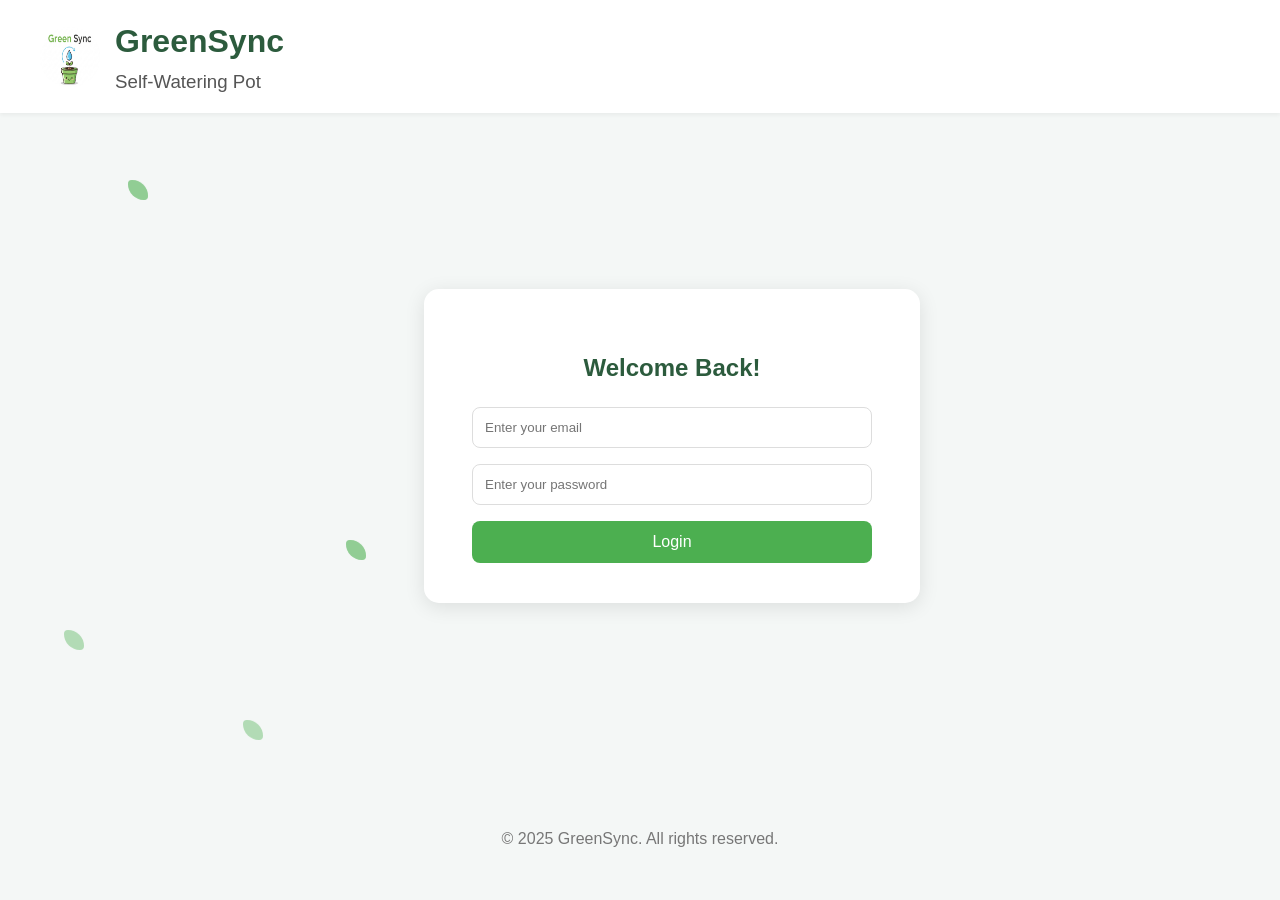
<file: index.html>
<!DOCTYPE html>
<html lang="en">
<head>
    <meta charset="UTF-8">
    <meta http-equiv="refresh" content="0; url=login.html">
    <title>Redirecting...</title>
    <link rel="icon" type="image/png" href="assets/logo.png">
</head>
<body>
    <p>If you are not redirected automatically, <a href="login.html">click here</a>.</p>
</body>
</html>
</file>
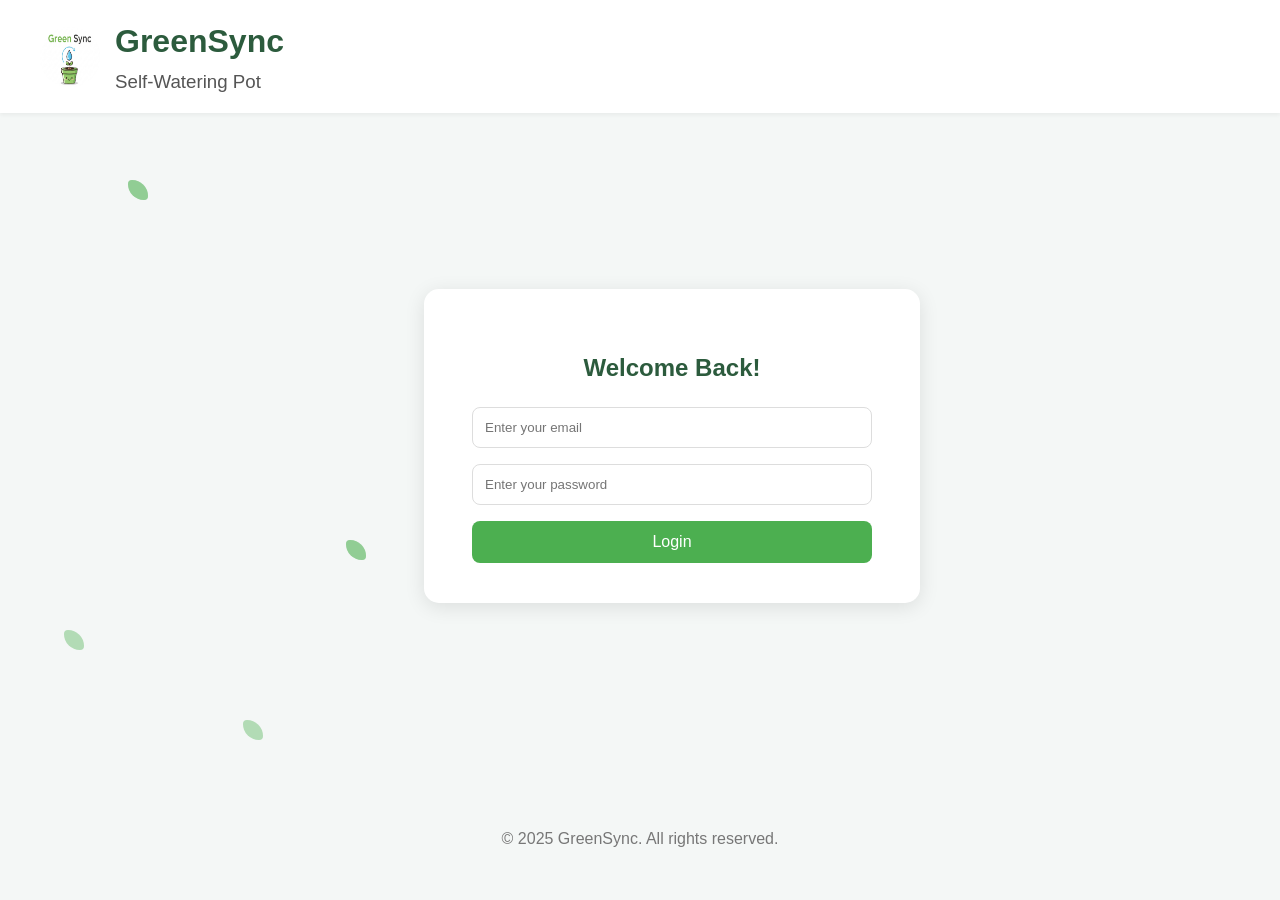
<file: about.html>
<!DOCTYPE html>
<html lang="en">
<head>
    <meta charset="UTF-8">
    <meta name="viewport" content="width=device-width, initial-scale=1.0">
    <title>About Us - GreenSync</title>
    <link rel="stylesheet" href="css/style.css">
    <link rel="icon" type="image/png" href="assets/logo.png">
</head>
<body>
    <div id="main-app">
        <header></header>
        <nav class="navbar"></nav>
        
        <main class="content-wrapper">
            <section class="page-section">
                <h2>About Us</h2>
                <div class="about-content">
                    <img src="assets/logo.png" alt="GreenSync Logo" class="about-logo">
                    <p>
                        <strong>At GreenSync</strong>, we believe caring for plants should be easy, smart, and sustainable.<br><br>
                        Our mission is to combine technology with nature, making plant care effortless for everyone.
                    </p>
                </div>
            </section>
        </main>
        
        <footer></footer>
    </div>
    <script src="js/main.js" defer></script>
</body>
</html>
</file>
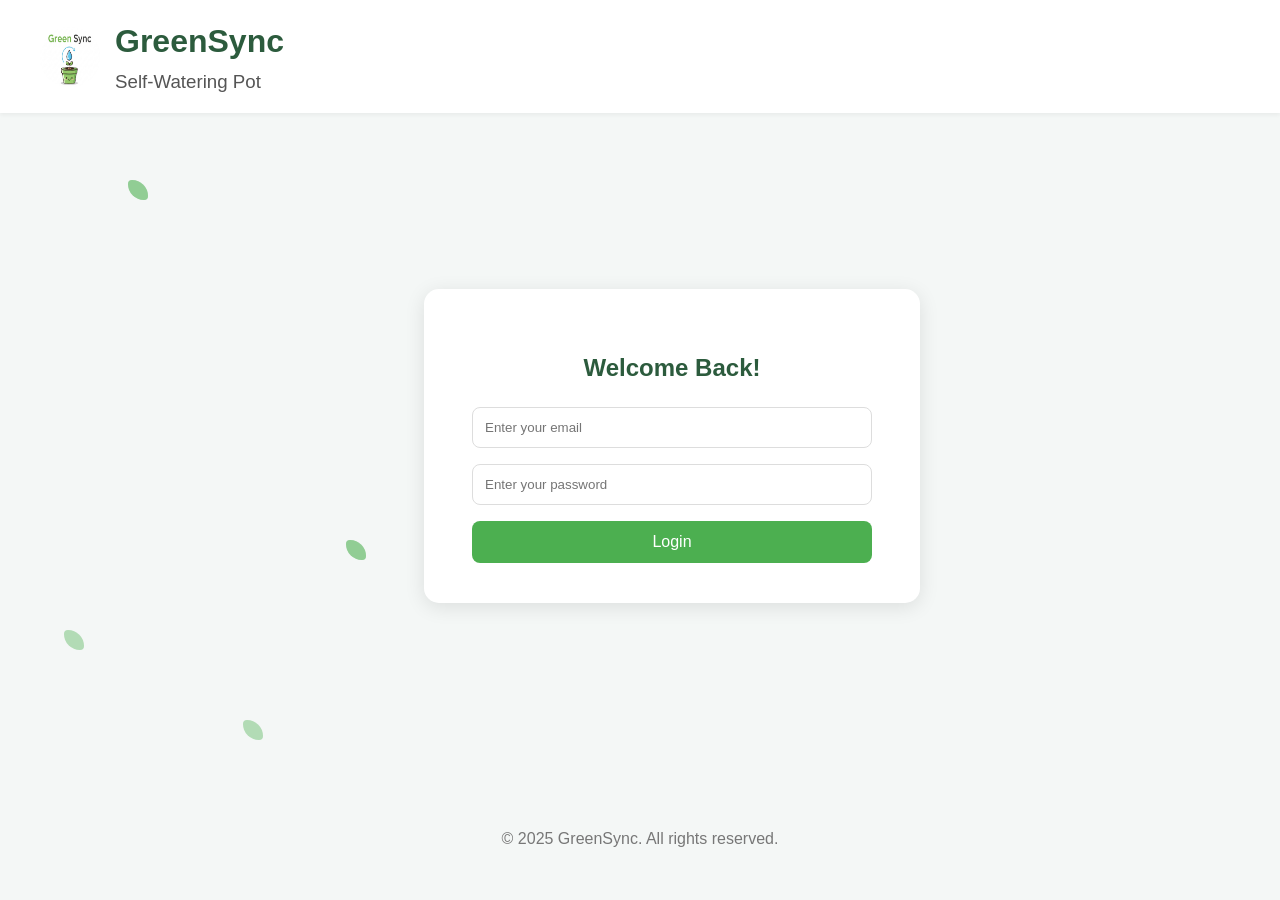
<file: contact.html>
<!DOCTYPE html>
<html lang="en">
<head>
    <meta charset="UTF-8">
    <meta name="viewport" content="width=device-width, initial-scale=1.0">
    <title>Contact Us - GreenSync</title>
    <link rel="stylesheet" href="css/style.css">
    <link rel="icon" type="image/png" href="assets/logo.png">
</head>
<body>
    <div id="main-app">
        <header></header>
        <nav class="navbar"></nav>
        
        <main class="content-wrapper">
            <section class="page-section">
                <h2>Contact Us</h2>
                <div class="contact-content">
                    <p>Have questions or feedback? We'd love to hear from you!</p>
                    <ul>
                        <li><strong>Email:</strong> <a href="mailto:chughakshansh@gmail.com">chughakshansh@gmail.com</a></li>
                        <li><strong>Phone:</strong> +91 7719604986</li>
                        <li><strong>Address:</strong> 147004, Thapar , Punjab, India</li>
                    </ul>
                </div>
            </section>
        </main>
        
        <footer></footer>
    </div>
    <script src="js/main.js" defer></script>
</body>
</html>
</file>
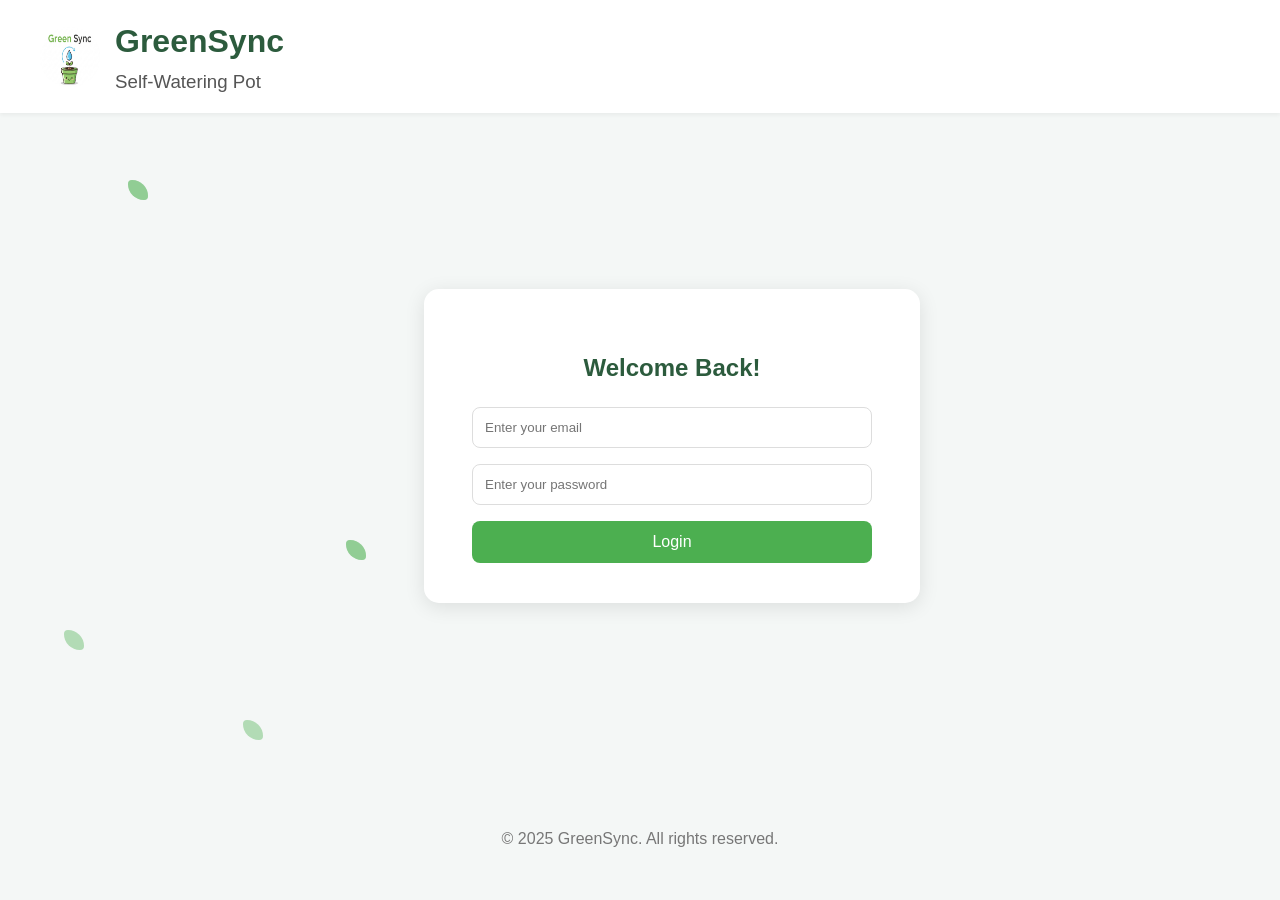
<file: login.html>
<!DOCTYPE html>
<html lang="en">
<head>
    <meta charset="UTF-8">
    <meta name="viewport" content="width=device-width, initial-scale=1.0">
    <title>Login - GreenSync</title>
    <link rel="stylesheet" href="css/style.css">
    <link rel="icon" type="image/png" href="assets\logo.png">
</head>
<body>
    <div class="floating-leaf leaf1"></div>
    <div class="floating-leaf leaf2"></div>
    <div class="floating-leaf leaf1"></div>
    <div class="floating-leaf leaf2"></div>
    <div class="floating-leaf leaf3"></div>
    <div class="floating-leaf leaf4"></div>
    <div class="floating-leaf leaf5"></div>
    <div class="floating-leaf leaf6"></div>


    <header>
        <div class="header-container">
            <img src="assets/logo.jpg" alt="GreenSync Logo" class="logo">
            <div>
                <h1>GreenSync</h1>
                <h3>Self-Watering Pot</h3>
            </div>
        </div>
    </header>

    <main id="login-section-wrapper">
        <section id="login-section">
            <h2>Welcome Back!</h2>
            <form id="loginForm">
                <input type="email" name="email" placeholder="Enter your email">
                <input type="password" name="password" placeholder="Enter your password">
                <button type="submit">Login</button>
            </form>
        </section>
    </main>

    <footer>
        <p>&copy; 2025 GreenSync. All rights reserved.</p>
    </footer>

    <script src="js/login.js" defer></script>
</body>
</html>
</file>
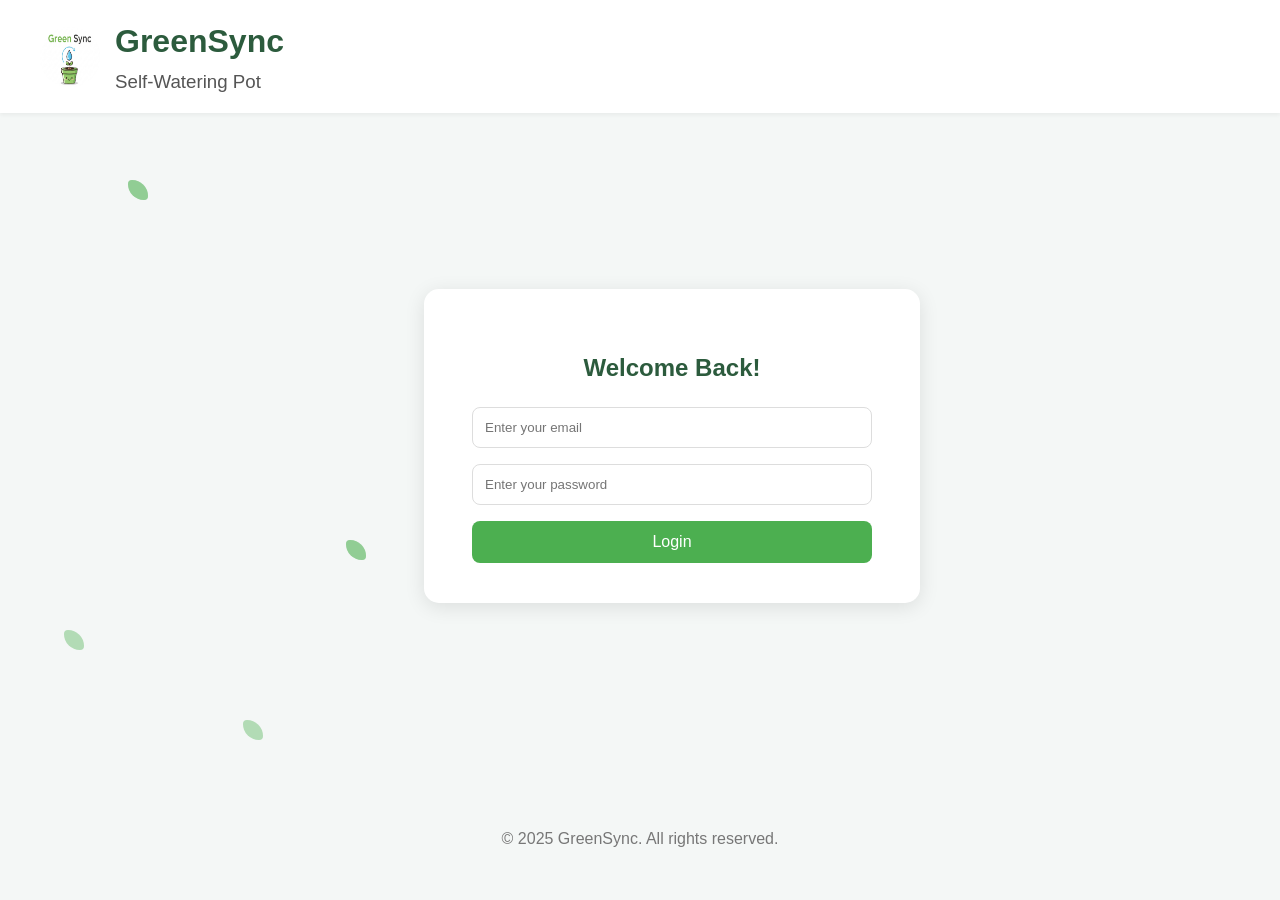
<file: my-plants.html>
<!DOCTYPE html>
<html lang="en">
<head>
    <meta charset="UTF-8">
    <meta name="viewport" content="width=device-width, initial-scale=1.0">
    <title>My Plants - GreenSync</title>
    <link rel="stylesheet" href="css/style.css">
    <link rel="icon" type="image/png" href="assets/logo.png">
</head>
<body>
    <div class="floating-leaf leaf1"></div>
    <div class="floating-leaf leaf2"></div>
    <div class="floating-leaf leaf3"></div>

    <div class="floating-leaf leaf4"></div>
    <div class="floating-leaf leaf5"></div>
    <div class="floating-leaf leaf6"></div>
    <div id="main-app">
        <header></header>
        <nav class="navbar"></nav>

        <main class="content-wrapper">
            <section id="pot-selection-section">
                <h2>My Plants 🌱</h2>
                <p>Select a plant to view its status and details.</p>
                <div id="pot-list">
                    </div>
            </section>
        </main>

        <footer></footer>
    </div>

    <script src="js/my-plants.js" defer></script>
    <script src="js/main.js" defer></script>
</body>
</html>
</file>
<file: css/style.css>
/* --- General Body & Theming --- */
body {
    font-family: -apple-system, BlinkMacSystemFont, 'Segoe UI', Roboto, Helvetica, Arial, sans-serif;
    background-color: #f4f7f6;
    color: #333;
    margin: 0;
    line-height: 1.6;
    display: flex;
    flex-direction: column;
    min-height: 100vh;
}

h1, h2, h3 {
    color: #2c5b3d;
    font-weight: 600;
}

a {
    color: #4CAF50;
    text-decoration: none;
}

/* --- Floating Leaves Animation --- */
.floating-leaf {
    position: fixed;
    width: 20px;
    height: 20px;
    background: #6fbf73;
    border-radius: 5px 20px 5px 20px;
    opacity: 0.5;
    z-index: -1;
    animation: float 15s infinite ease-in-out;
}
.leaf1 { top: 20%; left: 10%; animation-duration: 20s; }
.leaf2 { top: 60%; left: 27%; animation-duration: 25s; }
.leaf3 { top: 80%; left: 19%; animation-duration: 18s; }
.leaf4 { top: 70%; left: 05%; animation-duration: 22s; }
.leaf5 { top: 10%; left: 90%; animation-duration: 17s; }
.leaf6 { top: 90%; left: 73%; animation-duration: 28s; }

@keyframes float {
    0% { transform: translateY(0) rotate(0deg); }
    50% { transform: translateY(-300px) rotate(360deg); }
    100% { transform: translateY(0) rotate(720deg); }
}

/* --- Header --- */
header {
    background: #ffffff;
    padding: 1rem 2rem;
    box-shadow: 0 2px 4px rgba(0,0,0,0.05);
    width: 100%;
    box-sizing: border-box;
}
.header-container {
    display: flex;
    align-items: center;
    gap: 15px;
    max-width: 1200px;
    margin: 0 auto;
}
.logo {
    width: 60px;
    height: 60px;
    border-radius: 50%;
}
header h1 { margin: 0; }
header h3 { margin: 0; font-weight: 400; color: #555; }

/* --- Navigation Bar --- */
.navbar {
    background-color: #4CAF50;
    padding: 0.5rem 1rem;
    display: flex;
    justify-content: center;
    gap: 1rem;
}
.nav-link {
    color: white;
    padding: 10px 20px;
    border-radius: 8px;
    transition: background-color 0.3s;
}
.nav-link:hover, .nav-link.active {
    background-color: #45a049;
}

/* --- Main Content Wrappers --- */
main {
    flex-grow: 1;
    width: 100%;
}
.content-wrapper {
    max-width: 1200px;
    margin: 0 auto;
    padding: 1rem;
}
.page-section {
    background: #fff;
    margin-top: 2rem;
    padding: 2rem;
    border-radius: 15px;
    box-shadow: 0 4px 15px rgba(0,0,0,0.08);
}

/* --- Login Page --- */
#login-section-wrapper {
    display: flex;
    justify-content: center;
    align-items: center;
    padding: 2rem;
}
#login-section {
    background-color: #ffffff;
    padding: 2.5rem 3rem;
    border-radius: 15px;
    box-shadow: 0 4px 20px rgba(0,0,0,0.1);
    text-align: center;
    width: 100%;
    max-width: 400px;
}
#login-section input {
    width: 100%;
    padding: 12px;
    margin-bottom: 1rem;
    border-radius: 8px;
    border: 1px solid #ddd;
    box-sizing: border-box;
}
#login-section button {
    width: 100%;
    padding: 12px;
    border: none;
    background-color: #4CAF50;
    color: white;
    border-radius: 8px;
    cursor: pointer;
    font-size: 1rem;
    transition: background-color 0.2s;
}
#login-section button:hover {
    background-color: #45a049;
}

/* --- Pot Selection Page (My Plants) --- */
#pot-selection-section {
    text-align: center;
    padding: 2rem 1rem;
}
#pot-list {
    display: flex;
    flex-wrap: wrap;
    justify-content: center;
    gap: 1.5rem;
    margin-top: 2rem;
}
.pot-card {
    background: #fff;
    padding: 1.5rem;
    border-radius: 15px;
    box-shadow: 0 4px 15px rgba(0,0,0,0.08);
    cursor: pointer;
    transition: transform 0.2s, box-shadow 0.2s;
    width: 250px;
    text-align: center;
    color: #333; /* Resets link color */
}
.pot-card:hover {
    transform: translateY(-5px);
    box-shadow: 0 8px 20px rgba(0,0,0,0.12);
}
.pot-card h3 { margin: 0; font-size: 1.2rem; }
.pot-card-icon { font-size: 3rem; margin-bottom: 1rem; }

/* --- Pot Detail Page --- */
#pot-detail-header {
    display: flex;
    justify-content: center;
    align-items: center;
    position: relative;
    padding: 2rem 1rem 1rem 1rem;
    text-align: center;
}
.back-button {
    position: absolute;
    left: 20px;
    background: #e9ecef;
    border: none;
    padding: 8px 15px;
    border-radius: 8px;
    cursor: pointer;
    font-size: 0.9rem;
    transition: background-color 0.2s;
}
.back-button:hover {
    background-color: #d8dde2;
}
#pot-detail-name { margin: 0; }

.data-section {
    display: flex;
    justify-content: space-around;
    flex-wrap: wrap;
    gap: 1rem;
    padding: 1rem;
}
.metric-card {
    background-color: #fff;
    padding: 1.5rem;
    border-radius: 15px;
    text-align: center;
    flex-grow: 1;
    min-width: 150px;
    box-shadow: 0 4px 15px rgba(0,0,0,0.08);
}
.metric-icon { font-size: 2.5rem; }
.metric-title { font-weight: 500; color: #555; }
.metric-value { font-size: 2rem; font-weight: 600; color: #2c5b3d; }

.chart-container {
    background-color: #fff;
    padding: 1.5rem;
    margin-top: 1.5rem;
    border-radius: 15px;
    box-shadow: 0 4px 15px rgba(0,0,0,0.08);
}

.actions-container {
    text-align: center;
    padding: 2rem;
}
#water-pump-btn {
    background-color: #3498db;
    color: white;
    padding: 12px 25px;
    border: none;
    border-radius: 8px;
    font-size: 1rem;
    cursor: pointer;
    transition: background-color 0.2s;
}
#water-pump-btn:hover { background-color: #2980b9; }

/* --- About & Contact Pages --- */
.about-content {
    text-align: center;
    max-width: 800px;
    margin: 0 auto;
}
.about-logo {
    width: 80px;
    height: 80px;
    border-radius: 50%;
    margin-bottom: 1rem;
}
#contactForm {
    display: flex;
    flex-direction: column;
    gap: 1rem;
    max-width: 600px;
    margin: 2rem auto 0 auto;
}
#contactForm input, #contactForm textarea {
    padding: 12px;
    border-radius: 8px;
    border: 1px solid #ddd;
    font-family: inherit;
    font-size: 1rem;
}
#contactForm button {
    padding: 12px;
    border: none;
    background-color: #4CAF50;
    color: white;
    border-radius: 8px;
    cursor: pointer;
    font-size: 1rem;
}

/* --- Footer --- */
footer {
    text-align: center;
    padding: 2rem;
    margin-top: auto; /* Pushes footer to the bottom */
    color: #777;
    background-color: #f4f7f6;
    width: 100%;
    box-sizing: border-box;
}
</file>
